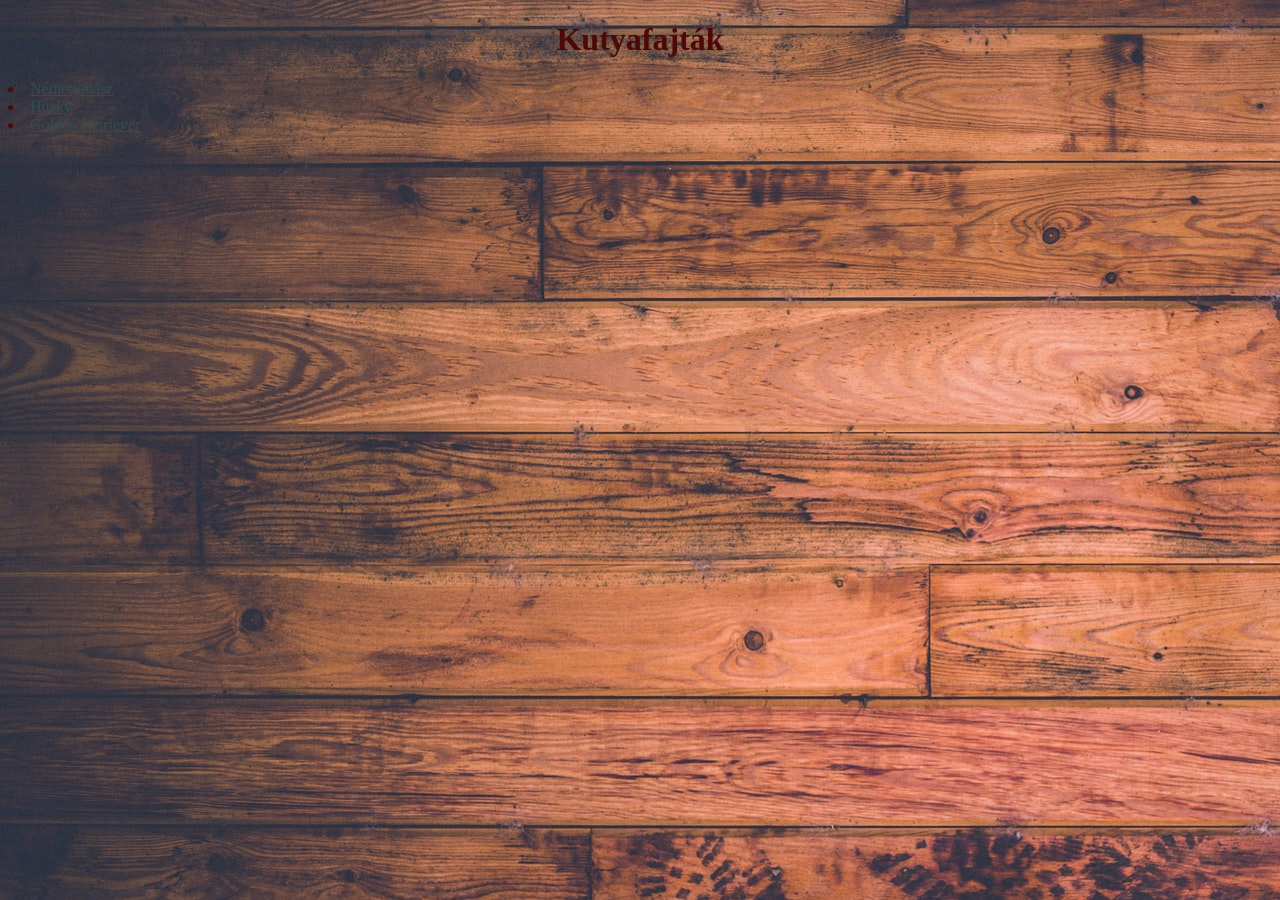
<file: index.html>
<!DOCTYPE html>
<html lang="en">
<head>
    <meta charset="UTF-8">
    <meta name="viewport" content="width=device-width, initial-scale=1.0">
    <title>Kutyafajták</title>
    <link rel="stylesheet" href="style.css"
</head>
<body>
    <h1>Kutyafajták</h1>
    <tu>
        <li><a href="../dogs/german-shepherd.html">Németjuhász</a></li>
        <li><a href="husky.html">Husky</a></li>
        <li><a href="golden-retriever.html">Golden Retriever</a></li>
    </tu>
</body>
</html>
</file>
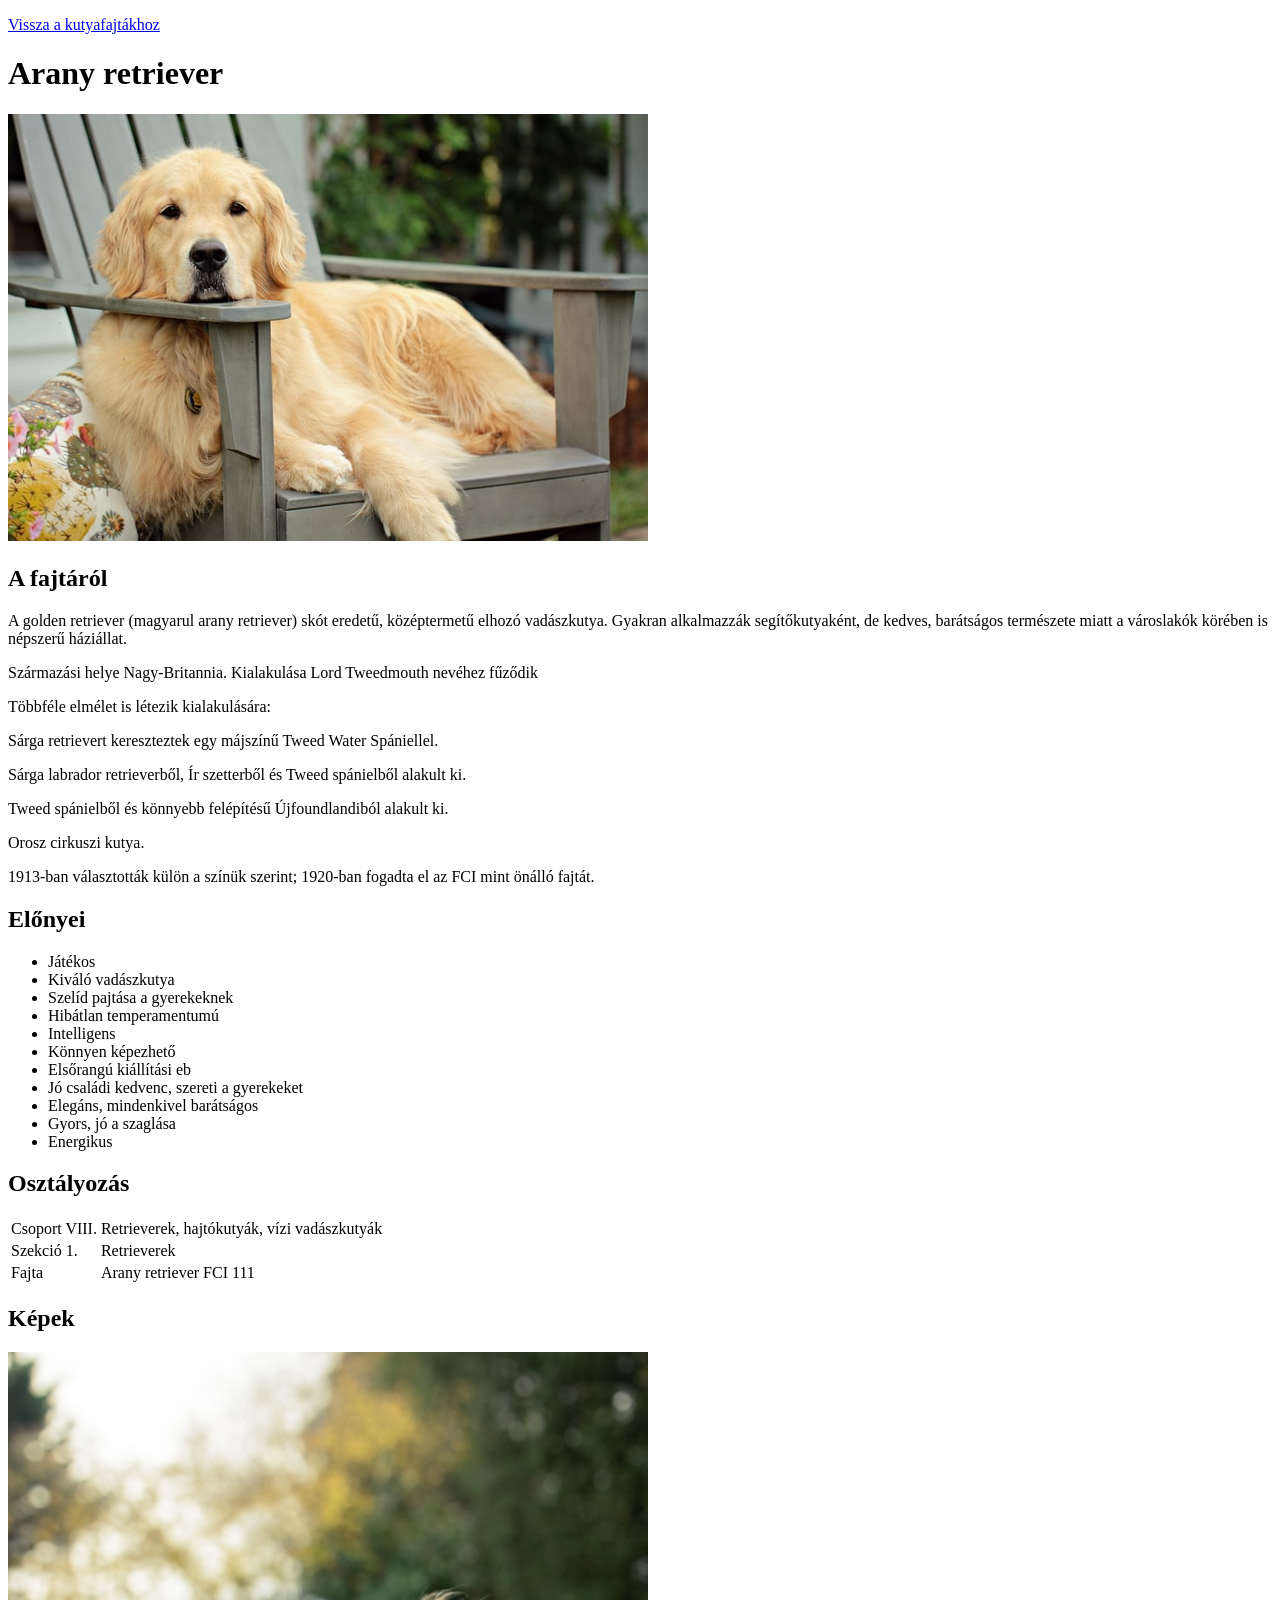
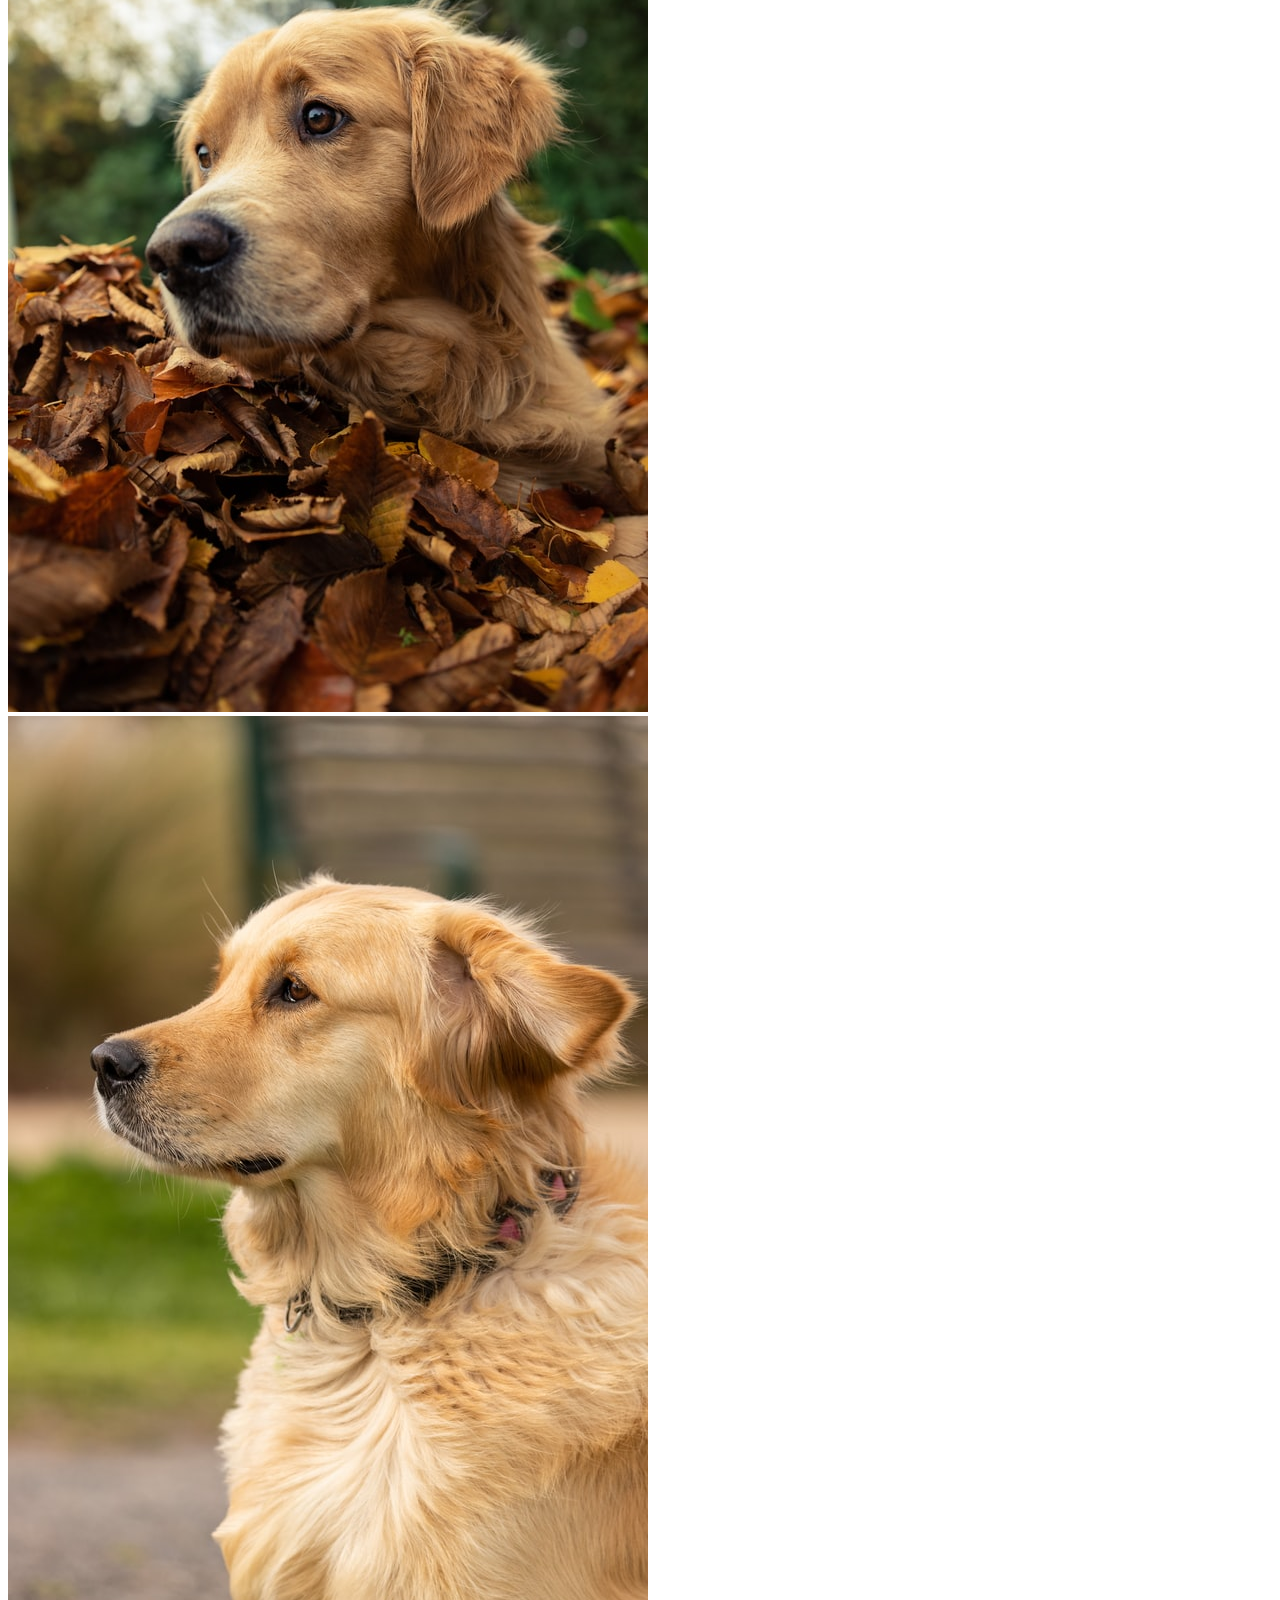
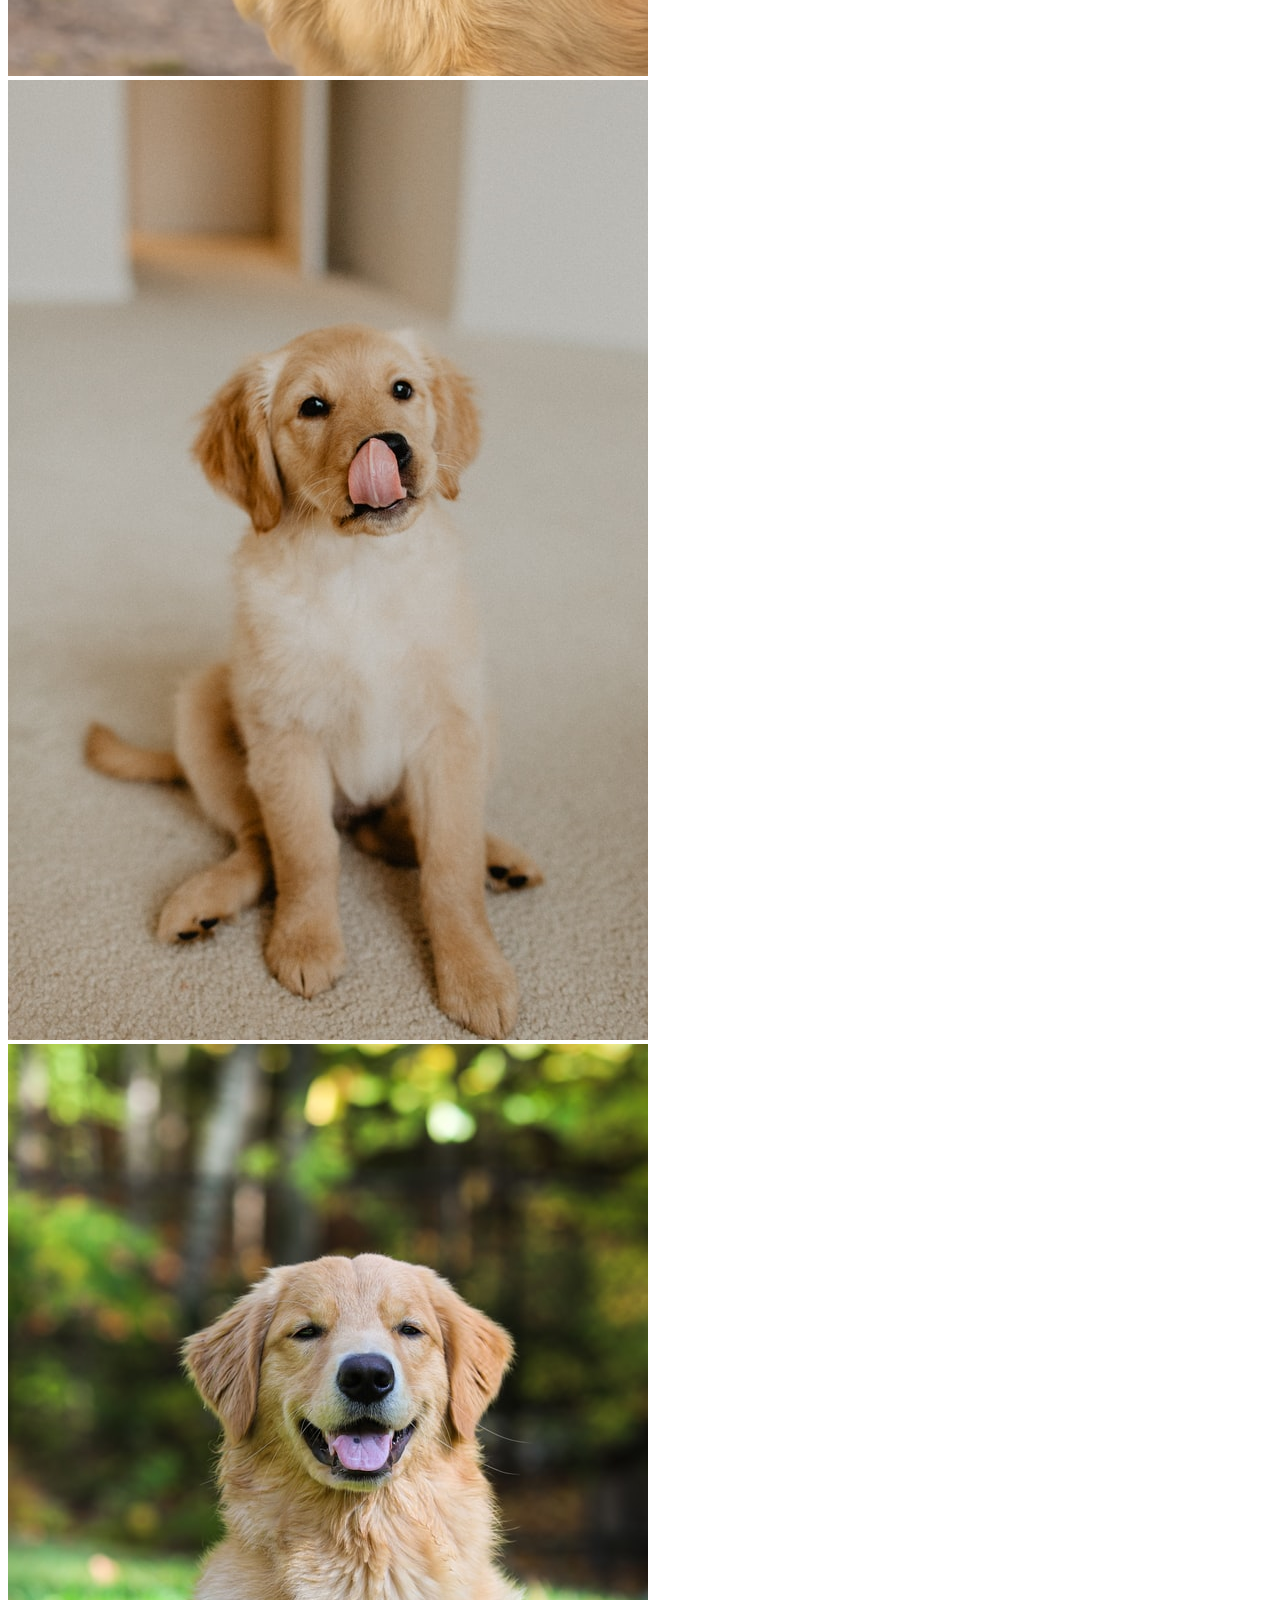
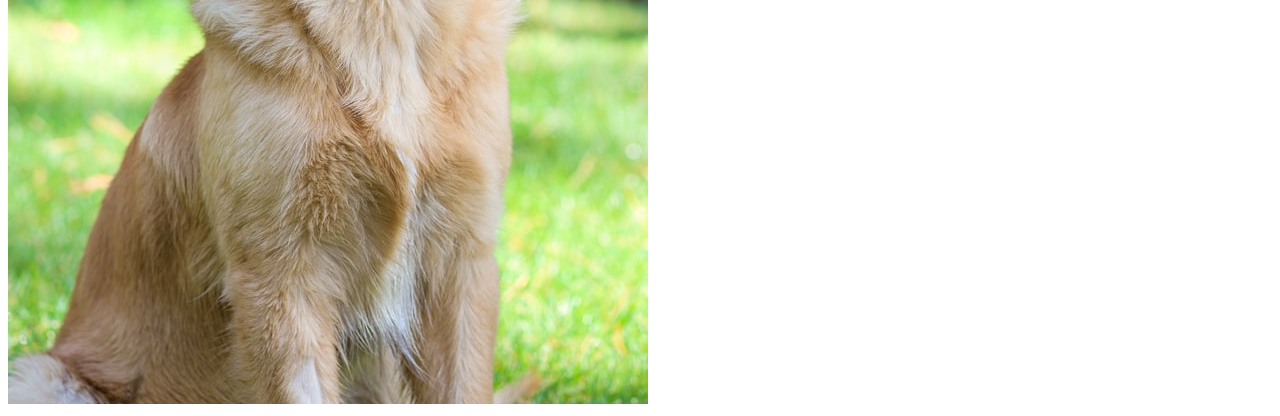
<file: golden-retriever.html>
<!DOCTYPE html>
<html lang="hu">

<head>
    <meta charset="UTF-8">
    <meta name="viewport" content="width=device-width, initial-scale=1.0">
    <title></title>
</head>

<body>
    <main id="kutyaoldal">
        <p><a href="index.html">Vissza a kutyafajtákhoz</a></p>
        <h1>Arany retriever</h1>
<img class="minikep" src="../img/dogs/golden-retriever/david-moynihan-BT_QM4CpnNE-unsplash.jpg" alt="Egy arany retriever
fekszik a széken" title="Arany retriever">
 
        <h2>A fajtáról</h2>

        <p>A golden retriever (magyarul arany retriever) skót eredetű, középtermetű elhozó vadászkutya. Gyakran
            alkalmazzák
            segítőkutyaként, de kedves, barátságos természete miatt a városlakók körében is népszerű háziállat.</p>

        <p>Származási helye Nagy-Britannia. Kialakulása Lord Tweedmouth nevéhez fűződik</p>

        <p>Többféle elmélet is létezik kialakulására:</p>

        <p>Sárga retrievert kereszteztek egy májszínű Tweed Water Spániellel.</p>
        <p>Sárga labrador retrieverből, Ír szetterből és Tweed spánielből alakult ki.</p>
        <p>Tweed spánielből és könnyebb felépítésű Újfoundlandiból alakult ki.</p>
        <p>Orosz cirkuszi kutya.</p>

        <p>1913-ban választották külön a színük szerint; 1920-ban fogadta el az FCI mint önálló fajtát.</p>
        <h2>Előnyei</h2>

        <ul>
            <li>Játékos</li>
            <li>Kiváló vadászkutya</li>
            <li> Szelíd pajtása a gyerekeknek</li>
            <li>Hibátlan temperamentumú</li>
            <li>Intelligens</li>
            <li>Könnyen képezhető</li>
            <li>Elsőrangú kiállítási eb</li>
            <li> Jó családi kedvenc, szereti a gyerekeket</li>
            <li> Elegáns, mindenkivel barátságos</li>
            <li>Gyors, jó a szaglása</li>
            <li>Energikus</li>
        </ul>

        <h2>Osztályozás</h2>

<table>
    <tr>
        <td>Csoport VIII.</td>
        <td>Retrieverek, hajtókutyák, vízi vadászkutyák</td>
    </tr>
    <tr>
        <td>Szekció 1.</td>
        <td>Retrieverek</td>
    </tr>
    <tr>
        <td>Fajta</td>
        <td>Arany retriever FCI 111</td>
    </tr>

        <table></table>


        <h2>Képek</h2>
        <div class="kepek"> 
    <img class="kep" src="../img/dogs/golden-retriever/hugo-lamacq-mXa-47dLsrA-unsplash.jpg" alt="">
    <img class="kep" src="../img/dogs/golden-retriever/mitchell-luo-f0Y_FDt0xJo-unsplash.jpg" alt="">
    <img class="kep" src="../img/dogs/golden-retriever/olga-andreyanova-XeOO8ir_YHs-unsplash.jpg" alt="">
    <img class="kep" src="../img/dogs/golden-retriever/shayna-douglas-rFao8fcvTdY-unsplash.jpg" alt="">



        </div>

    </main>

</body>

</html>
</file>
<file: style.css>
body{
    background-image: url(./img/background/keith-misner-h0Vxgz5tyXA-unsplash.jpg);
    color: #4d0808;

}

h1{
    text-align: center;
}

a{

  color: darkslategray;
}

a:visited {
  color: darkslategray;
}

a:hover {
  color: darkslategray;
}

a:active {
  color: darkslategray;
}
tr{
  border-width: 1px;
  border-style: solid;
  border-color: #aa7777;
  padding: 0.5rem;
  margin: auto;
  border-collapse: collapse;
}
.minikep{
  float: right;
  width: 200px;
  margin-left: 20px;
  border-width: 3px;
  border-style: solid;
  border-color: #4d0808;
}

p{
    line-height: 1.5;
    text-indent: 1cm;

}

.kepek{
text-align: center;
float: none;
}

.kep{
    width: 280px;
    vertical-align: middle;
    background-color: white;
    padding: 10px;
    margin: 5px;
    border: 1px solid #4d0808;
    box-shadow: 3px 3px 10px #4d0808;
}
</file>
